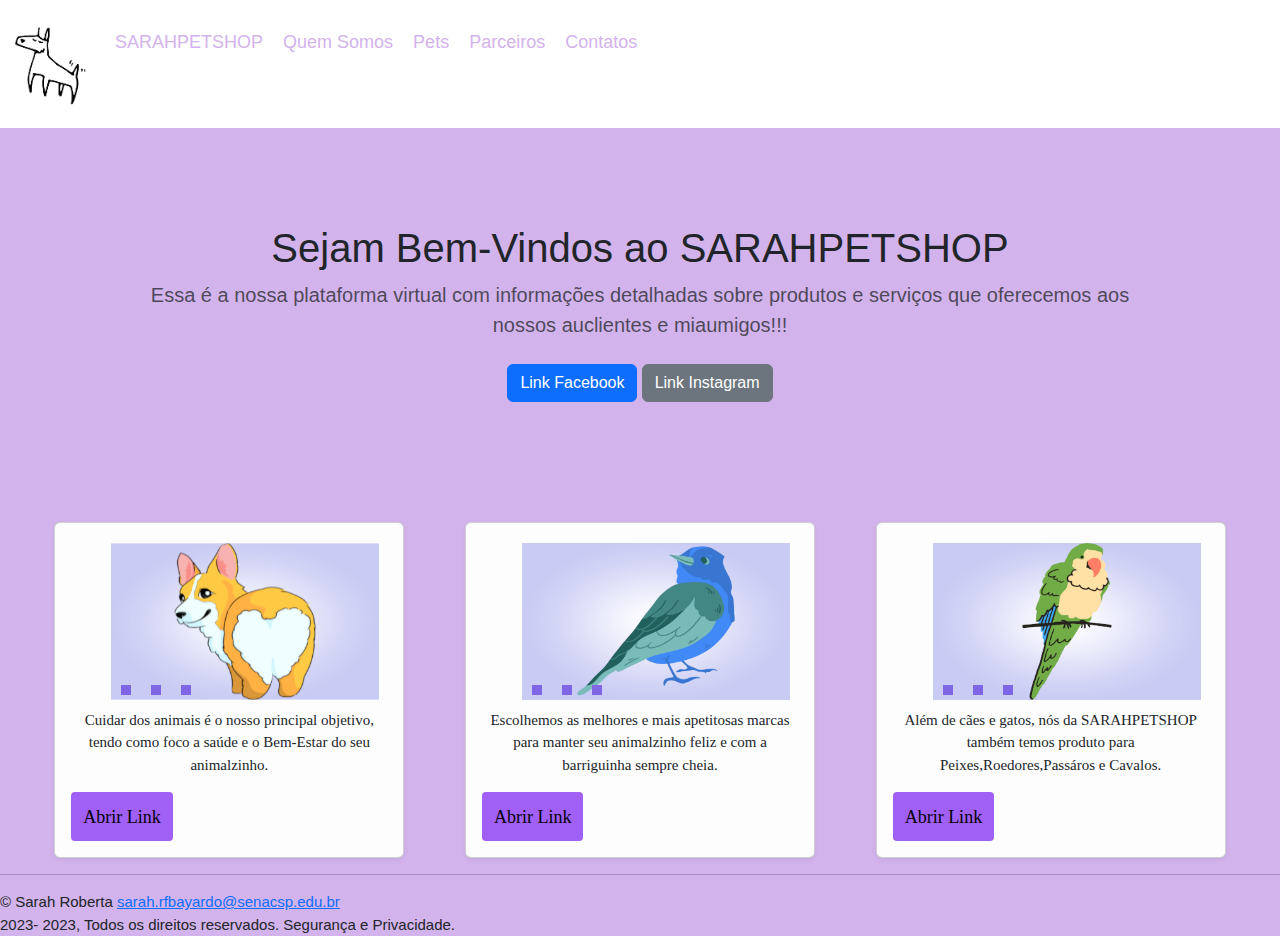
<file: index.html>
<!DOCTYPE html>
<html lang="pt-br">

<head>
    <meta charset="UTF-8">
    <meta name="viewport" content="width=device-width, initial-scale=1.0">
    <meta name="description" content="Na Sarah Pet Shop, você encontra tudo para seu querido e amado pet.
    Com as melhores marcas e os melhores preços. Você compra online e recebe o seu pedidoem casa. ">
    <meta name="author" content="Sarah Fontanezi">
    <meta name="keywords"
        content="pet-shop, pet, cão, cachorro, gato, calopsita, piriquito, canário, tartaruga, peixes ornamentais">
    <meta name="robots" content="index, follow">
    <meta http-equiv="cache-control" content="no-cache">
    <meta http-equiv="content-language" content="pt-br">
    <meta http-equiv="content-type" content="text/hmtl; charset=UTP-8">
    <meta http-equiv="refresh" content="300">
    <!--<link rel="stylesheet" href="https://maxcdn.bootstrapcdn.com/bootstrap/3.4.1/css/bootstrap.min.css">-->
    <link rel="stylesheet" href="css/bootstrap.min.css">
    <script src="https://ajax.googleapis.com/ajax/libs/jquery/3.6.1/jquery.min.js"></script>
    <script src="https://maxcdn.bootstrapcdn.com/bootstrap/3.4.1/js/bootstrap.min.js"></script>
    <link rel="stylesheet" media="screen" type="text/css" href="css/style.css">
    <link rel="shortcut icon" href="icones/icondog.png">

    <title>Sarah PetShop</title>

</head>

<!--início do cabeçalho-->

<body>
    <div class="cont_header">
        <header class="simple_header">
            <table>
                <tr>
                    <td>
                        <a href="index.html" class="link_header">
                            <img class="icon_image" width="80" heigth="80" src="icones/icondog.png"></img>
                        </a>
                        &nbsp;
                        &nbsp;
                    </td>

                    <nav>
                        <td>
                            <ul class="navbar">

                                <li>
                                    <a href="index.html" class="link_header">
                                        <span class="ts-1">SARAHPETSHOP</span>
                                    </a>
                                    &nbsp;
                                    &nbsp;
                                    &nbsp;
                                    &nbsp;
                                    &nbsp;
                                </li>



                                <li>
                                    <a href="Quemsomos.html" class="link_header">
                                        <span class="ts-1">Quem Somos</span>
                                    </a>
                                    &nbsp;
                                    &nbsp;
                                    &nbsp;
                                    &nbsp;
                                    &nbsp;
                                </li>



                                <li>
                                    <a href="" class="link_header">
                                        <span class="ts-1">Pets</span>
                                    </a>
                                    <ul class="navbar">
                                        <li><a href="Cachorros.html" class="link_header">Cachorros</a></li>
                                        <li><a href="Gatos.html" class="link_header">Gatos</a></li>
                                        <li><a href="Aves.html" class="link_header">Aves</a></li>
                                        <li><a href="PeixesOrnamentais.html" class="link_header">Peixes Ornamentais</a></li>
                                        <li><a href="Roedores.html" class="link_header">Roedores</a></li>
                                    </ul>
                                    &nbsp;
                                    &nbsp;
                                    &nbsp;
                                    &nbsp;
                                    &nbsp;
                                </li>



                                <li>
                                    <a href="Parceiros.html" class="link_header">
                                        <span class="ts-1">Parceiros</span>
                                    </a>
                                    &nbsp;
                                    &nbsp;
                                    &nbsp;
                                    &nbsp;
                                    &nbsp;
                                </li>



                                <li>
                                    <a href="faleconosco.html" class="link_header">
                                        <span class="ts-1">Contatos</span>
                                    </a>
                                    &nbsp;
                                </li>
                            </ul>

                        </td>
                    </nav>
                </tr>
            </table>
        </header>

    </div>
    <!--Fim do cabeçalho-->

    <!--Criação dos albuns-->
    <div class="cont_home_principal">
        

    </div>

    <main>
        <section class="py-5 text-center container">
            <div class="row py-lg-5">
                <div class="col-lg-6-md-8 mx-auto">
                    <h1 class="fw-light">Sejam Bem-Vindos ao SARAHPETSHOP</h1>
                    <p class="lead text-muted">
                        Essa é a nossa plataforma virtual com informações detalhadas sobre produtos e serviços que oferecemos aos nossos auclientes e miaumigos!!! 
                    </p>
                    <p>
                        <a href="https://www.facebook.com/petzbr/?locale=pt_BR" class="btn btn-primary my-2">Link Facebook</a>
                        <a href="https://www.instagram.com/agropetaquarismo/" class="btn btn-secondary my-2">Link Instagram</a>
                    </p>
                </div>
            </div>
        </section>

        <div class="row row-cols1 row-cols-sm-2 row-cols-md-3 g-3">
            <div class="col"> <!--ALBUM 1-->
                <div class="card shadow-sm">
                    <div class="cont_carousel">
                        <ul class="slider">
                              <li>
                                    <input type="radio" id="slide" name="slide" checked>
                                    <!--Tag input, type radio serve para deixar a pessoa só escolher uma opção-->
                                    <label for="slide1"></label>
                                    <img src="imagens/cachorro.png">
                              </li>
          
                                <li>
                                    <input type="radio" id="slide2" name="slide2">
                                    <!--Tag input, type radio serve para deixar a pessoa só escolher uma opção-->
                                    <label for="slide2"></label>
                                    <img src="imagens/cavalo.png">
                                </li>
          
                                <li>
                                    <input type="radio" id="slide3" name="slide3">
                                    <!--Tag input, type radio serve para deixar a pessoa só escolher uma opção-->
                                    <label for="slide3"></label>
                                    <img src="imagens/gato.png">
                                </li>
                          </ul>
                      </div>
                    <div class="card-body">
                        <p class="card-text">
                            Cuidar dos animais é o nosso principal objetivo, tendo como foco a saúde e o Bem-Estar do seu animalzinho.
                        </p>
                        <div class="d-flex justify-content-between align-items-center">
                            <div class="btn-group">
                                <button type="button" class="btn btn-sm btn-outline-secondary">Abrir Link</button>
                            </div>
                        </div>
                    </div>
                </div>
            </div>
            <div class="col"> <!--ALBUM 2-->
                <div class="card shadow-sm">
                    <div class="cont_carouse2">
                        <ul class="slider2">
                              <li>
                                    <input type="radio" id="slide4" name="slide4" checked>
                                    <!--Tag input, type radio serve para deixar a pessoa só escolher uma opção-->
                                    <label for="slide4"></label>
                                    <img src="imagens/passaro.png">
                              </li>
          
                                <li>
                                    <input type="radio" id="slide5" name="slide5">
                                    <!--Tag input, type radio serve para deixar a pessoa só escolher uma opção-->
                                    <label for="slide5"></label>
                                    <img src="imagens/pata.png">
                                </li>
          
                                <li>
                                    <input type="radio" id="slide6" name="slide6">
                                    <!--Tag input, type radio serve para deixar a pessoa só escolher uma opção-->
                                    <label for="slide6"></label>
                                    <img src="imagens/peixe.png">
                                </li>
          
  
                          </ul>
                      </div>
                    <div class="card-body">
                        <p class="card-text">
                            Escolhemos as melhores e mais apetitosas marcas para manter seu animalzinho feliz e com a barriguinha sempre cheia. 
                        </p>
                        <div class="d-flex justify-content-between align-items-center">
                            <div class="btn-group">
                                <button type="button" class="btn btn-sm btn-outline-secondary">Abrir Link</button>
                            </div>
                        </div>
                    </div>
                </div>
            </div>
            <div class="col"> <!--ALBUM 3-->
                <div class="card shadow-sm">
                    <div class="cont_carouse3">
                        <ul class="slider3">
                              <li>
                                    <input type="radio" id="slide7" name="slide7" checked>
                                    <!--Tag input, type radio serve para deixar a pessoa só escolher uma opção-->
                                    <label for="slide7"></label>
                                    <img src="imagens/periquito.png">
                              </li>
          
                                <li>
                                    <input type="radio" id="slide8" name="slide8">
                                    <!--Tag input, type radio serve para deixar a pessoa só escolher uma opção-->
                                    <label for="slide8"></label>
                                    <img src="imagens/racao.png">
                                </li>
          
                                <li>
                                    <input type="radio" id="slide9" name="slide9">
                                    <!--Tag input, type radio serve para deixar a pessoa só escolher uma opção-->
                                    <label for="slide9"></label>
                                    <img src="imagens/rato.png">
                                </li>
          
  
                          </ul>
                      </div>
                    <div class="card-body">
                        <p class="card-text">
                            Além de cães e gatos, nós da SARAHPETSHOP também temos produto para Peixes,Roedores,Passáros e Cavalos. 
                        </p>
                        <div class="d-flex justify-content-between align-items-center">
                            <div class="btn-group">
                                <button type="button" class="btn btn-sm btn-outline-secondary">Abrir Link</button>
                            </div>
                        </div>
                    </div>
                </div>
            </div>
        </div>
    
        <div class="cont_home_principal"></div>   
    </main>
    <!-- Fim da Criação dos albuns-->

    <!--inicio rodé-->
    <hr>
    <div class="cont_footer">
        <footer class="simple_footer">

            <span>

                &#169; Sarah Roberta
                <a href="sarah.rfbayardo@senacsp.edu.br">sarah.rfbayardo@senacsp.edu.br</a>
            </span>
            <br>
            <span>2023- 2023, Todos os direitos reservados. Segurança e Privacidade.</span>
        </footer>

    </div>
</body>












</html>
</file>
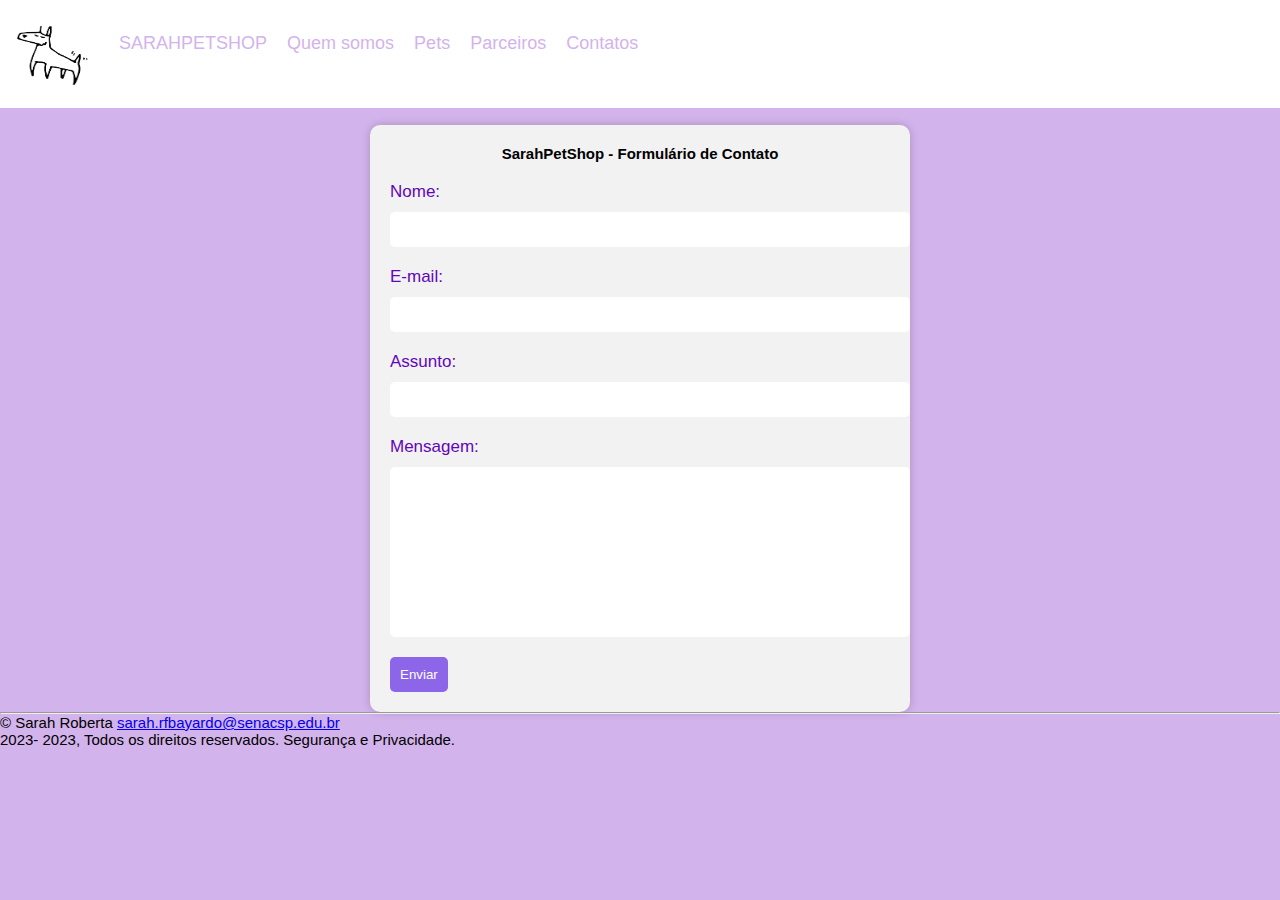
<file: faleconosco.html>
<!DOCTYPE html>
<html lang="pt-br">

<head>
  <meta charset="UTF-8">
  <!--navegador-->
  <meta name="viewport" content="width=device-width, initial-scale=1.0">
  <meta name="description"
    content="Na Sarah Petshop o maior petshop do Brasil, você econtra tudo para seu querido e amado pet. compra online e escolhe como quer receber seu produto. Retire na loja ou receba em casa*">
  <!--Serve para dar uma descrição no pagina do google, onde vai aparecer o link e em baixo um resumo da página-->
  <meta name="author" content="Giovanna Tonetto">
  <!--Nome do autor que está fazendo a página-->
  <meta name="keywords"
    content="pet-shop, pet, cão, cachorro, gato, calopsita, piriquito, canário, tartatuga, peixes ornamentais">
  <!--palavras chaves-->
  <meta name="robots" content="index, follow">
  <!--Ele vai incluir que minha página vai ser incluida nas listas de páginas. Follow= Ele vai linkar minhas outras páginas -->
  <meta http-equiv="cache-control" content="no-cache">
  <!--Para não ficar no  historico do cliente ou da pessoa que está usando-->
  <meta http-equiv="content-langue" content="pt-br">
  <!--Serve para mostrar quais idiomas sua página tem-->
  <meta http-equiv="content-type" content="text/html; charset=UTF-8">
  <!--navegação-->
  <meta http-equiv="refresh" content="300">
  <!--Auto-refresh, para a pessoa que deixa a página aberta por determinado tempo (Sites de notícias usam muito)-->

  <!--CSS Bootstrap-->
  <!--link rel="stylesheet" href="https://maxcdn.bootstrapcdn.com/bootstrap/3.4.1/css/bootstrap.min.css"-->
  <script src="https://ajax.googleapis.com/ajax/libs/jquery/3.6.1/jquery.min.js"></script>
  <script src="https://maxcdn.bootstrapcdn.com/bootstrap/3.4.1/js/bootstrap.min.js"></script>

  <!--Javascript nativo-->
  <script src="script/script.js"></script>

  <!--CSS nativo-->
  <link rel="stylesheet" media="screen" type="text/css" href="css/style.css">

  <!--media screen serve para visualização e print serve para impressão-->
  <link rel="shortcut icon" href="icones/icondog.png">
  <!--para colocar icone na página-->

  <title>Sarah Petshop</title>

</head>

<body>
  <!--Início do cabeçalho-->
  <div class="cont_header">
    <!--Diferença do id para o class, o id serve só para aquele id se eu fizer uma modificação vai servir apenas para essa ou seja individual, já  a class serve para toda as clases-->
    <header class="simple_header">
      <table>
        <!--Tabela serve para dividir os elementos ou em partes-->
        <tr>
          <!-- cria a linha da tabela-->
          <td>
            <!--td coluna-->
            <a href="index.html" class="link_header">
              <!--a href="index.html" class="simple_header" usamos para colocar os icones de cima voltar para a página inicial. NÃO ESQUECER QUE PRECISO COLOCAR O /a DEPOIS QUE EU FAZER TODAS AS MODIFICAÇÕES PARA ELE ENTREGAR O TÍTULO E A IMAGEM.-->
              <img class="icon_image" width="80" height="80" src="icones/icondog.png"></img>
              <!--Imagem do cachorro-->
            </a>
            &nbsp;
            &nbsp;
            <!--único jeito de dar espaço mo html-->
          </td>

          <nav>
            <td>
              <ul class="navbar">
                <!--ul lista não ordenada-->
                <li>
                  <!--li  são os itens da lista-->
                  <a href="index.html" class="link_header">
                    <span class="ts-1">SARAHPETSHOP</span>
                    <!--Span serve como título igual o h1, porém ele apenas muda a letra-->
                  </a>
                  &nbsp;
                  &nbsp;
                </li>



                <li>
                  <a href="Quemsomos.html" class="link_header">
                    <span class="ts-1">Quem somos</span>
                  </a>
                  &nbsp;
                  &nbsp;
                </li>



                <li>
                  <a href="" class="link_header">
                    <span class="ts-1">Pets</span>
                  </a>
                  <ul class="navbar">
                    <li><a href="Cachorros.html" class="link_header">Cachorros</a></li>
                    <li><a href="Gatos.html" class="link_header">Gatos</a></li>
                    <li><a href="Aves.html" class="link_header">Aves</a></li>
                    <li><a href="PeixesOrnamentais.html" class="link_header">Peixes Ornamentais</a></li>
                    <li><a href="Roedores.html" class="link_header">Roedores</a></li>
                  </ul>

                </li>

                <li>
                  <a href="Parceiros.html" class="link_header">
                    <span class="ts-1">Parceiros</span>
                  </a>
                  &nbsp;
                  &nbsp;
                </li>

                <li>
                  <a href="faleconosco.html" class="link_header">
                    <span class="ts-1">Contatos</span>
                  </a>
                  &nbsp;
                  &nbsp;
                </li>

              </ul>
            </td>


          </nav>
        </tr>
      </table>
    </header>
  </div>
  <!--Final do cabeçalho-->
 <br>

 <!--Inicio do Formulário-->
 <div class="container_form">
   <div class="row py-4">
      <div class="col">
        <h4>SarahPetShop - Formulário de Contato</h4>
      </div>
  </div>
  <form id="contact-form">
      <label for="name">Nome:</label>
      <input type="text" id="name" name="name" required>

      <label for="email">E-mail:</label>
      <input type="email" id="email" name="email" required>

      <label for="subject">Assunto:</label>
      <input type="text" id="subject" name="subject" required>

      <label for="message">Mensagem:</label>
      <textarea id="message" name="message" required></textarea>

      <button type="submit">Enviar</button>
  </form>


</div>

 <!--Fim do Formulário-->
 
 <!--Início Rodapé-->
  <hr>
  <div class="cont_footer">
    <footer class="simple_footer">
      <!--footer tag do rodapé-->
      <span>
        <!--emoji de -->
        &#169; Sarah Roberta 
        <a href="sarah.rfbayardo@senacsp.edu.br">sarah.rfbayardo@senacsp.edu.br</a>
      </span>
      <br>
      <span>2023- 2023, Todos os direitos reservados. Segurança e Privacidade.</span>
    </footer>

  </div>
  <!--Fim do rodapé-->
</body>

</html>
</file>
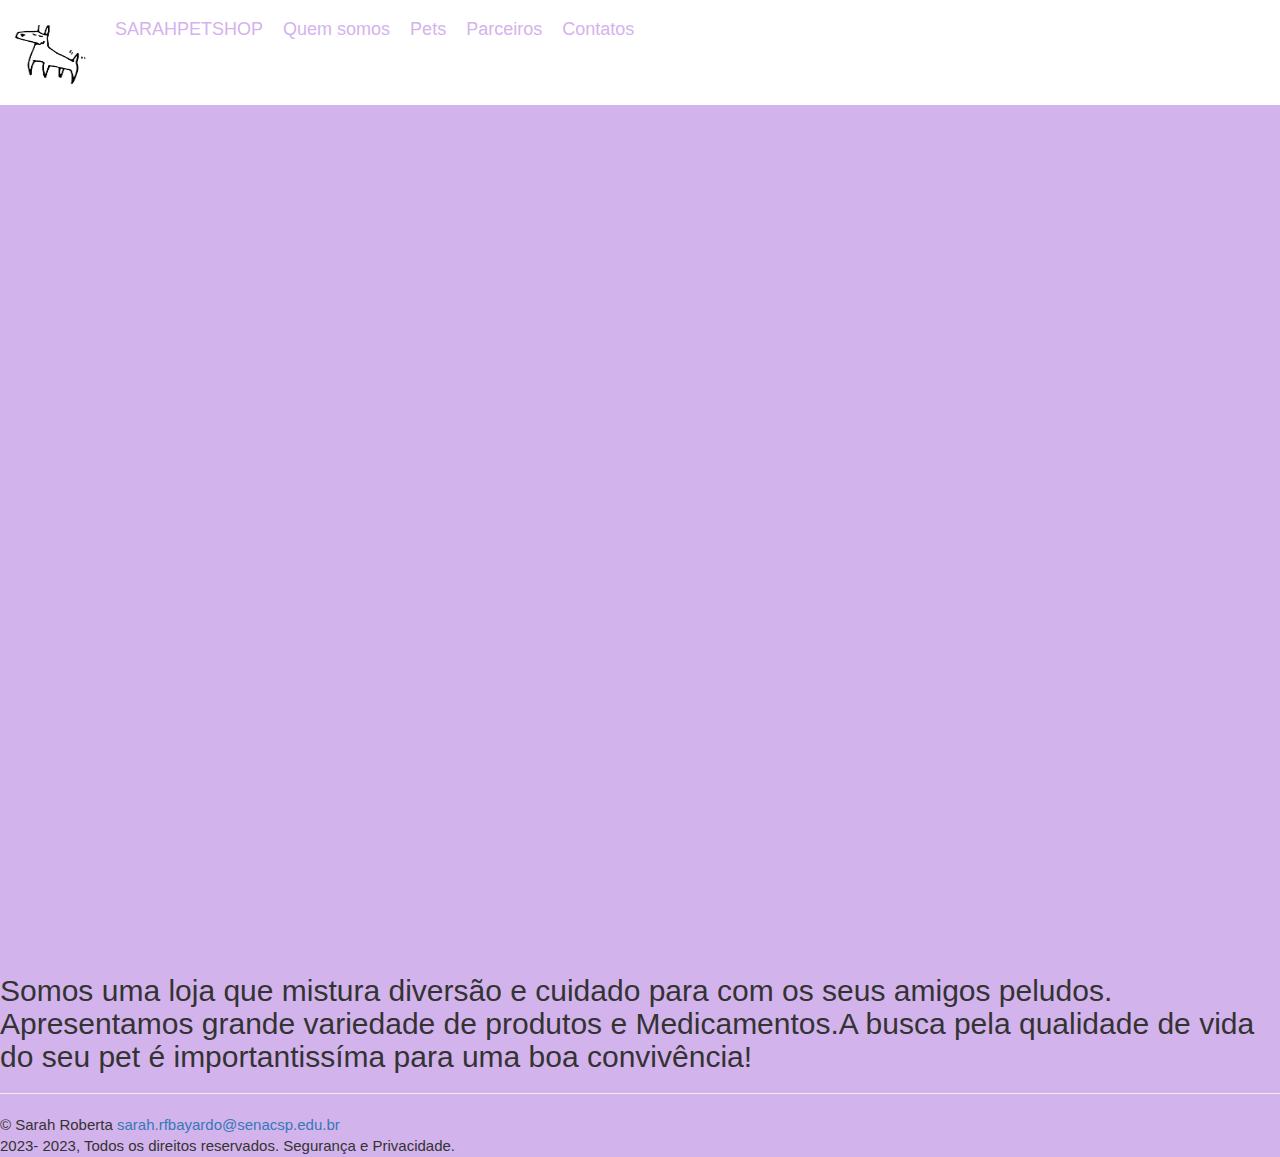
<file: Quemsomos.html>
<!DOCTYPE html>
<html lang="pt-br">

<head>
  <meta charset="UTF-8">
  <!--navegador-->
  <meta name="viewport" content="width=device-width, initial-scale=1.0">
  <meta name="description"
    content="Na Sarah Petshop o maior petshop do Brasil, você econtra tudo para seu querido e amado pet. compra online e escolhe como quer receber seu produto. Retire na loja ou receba em casa*">
  <!--Serve para dar uma descrição no pagina do google, onde vai aparecer o link e em baixo um resumo da página-->
  <meta name="author" content="Giovanna Tonetto">
  <!--Nome do autor que está fazendo a página-->
  <meta name="keywords"
    content="pet-shop, pet, cão, cachorro, gato, calopsita, piriquito, canário, tartatuga, peixes ornamentais">
  <!--palavras chaves-->
  <meta name="robots" content="index, follow">
  <!--Ele vai incluir que minha página vai ser incluida nas listas de páginas. Follow= Ele vai linkar minhas outras páginas -->
  <meta http-equiv="cache-control" content="no-cache">
  <!--Para não ficar no  historico do cliente ou da pessoa que está usando-->
  <meta http-equiv="content-langue" content="pt-br">
  <!--Serve para mostrar quais idiomas sua página tem-->
  <meta http-equiv="content-type" content="text/html; charset=UTF-8">
  <!--navegação-->
  <meta http-equiv="refresh" content="300">
  <!--Auto-refresh, para a pessoa que deixa a página aberta por determinado tempo (Sites de notícias usam muito)-->

  <!--CSS Bootstrap-->
  <link rel="stylesheet" href="https://maxcdn.bootstrapcdn.com/bootstrap/3.4.1/css/bootstrap.min.css">
  <script src="https://ajax.googleapis.com/ajax/libs/jquery/3.6.1/jquery.min.js"></script>
  <script src="https://maxcdn.bootstrapcdn.com/bootstrap/3.4.1/js/bootstrap.min.js"></script>

  <!--CSS nativo-->
  <link rel="stylesheet" media="screen" type="text/css" href="css/style.css">


  <!--Meu CSS-->
  <link rel="stylesheet" media="screen" type="text/css" href="css/style.css">
  <!--media screen serve para visualização e print serve para impressão-->
  <link rel="shortcut icon" href="icones/icondog.png">
  <!--para colocar icone na página-->

  <title>Sarah Petshop</title>

</head>

<body>
  <!--Início do cabeçalho-->
  <div class="cont_header">
    <!--Diferença do id para o class, o id serve só para aquele id se eu fizer uma modificação vai servir apenas para essa ou seja individual, já  a class serve para toda as clases-->
    <header class="simple_header">
      <table>
        <!--Tabela serve para dividir os elementos ou em partes-->
        <tr>
          <!-- cria a linha da tabela-->
          <td>
            <!--td coluna-->
            <a href="index.html" class="link_header">
              <!--a href="index.html" class="simple_header" usamos para colocar os icones de cima voltar para a página inicial. NÃO ESQUECER QUE PRECISO COLOCAR O /a DEPOIS QUE EU FAZER TODAS AS MODIFICAÇÕES PARA ELE ENTREGAR O TÍTULO E A IMAGEM.-->
              <img class="icon_image" width="80" height="80" src="icones/icondog.png"></img>
              <!--Imagem do cachorro-->
            </a>
            &nbsp;
            &nbsp;
            <!--único jeito de dar espaço mo html-->
          </td>

          <nav>
            <td>
              <ul class="navbar">
                <!--ul lista não ordenada-->
                <li>
                  <!--li  são os itens da lista-->
                  <a href="index.html" class="link_header">
                    <span class="ts-1">SARAHPETSHOP</span>
                    <!--Span serve como título igual o h1, porém ele apenas muda a letra-->
                  </a>
                  &nbsp;
                  &nbsp;
                </li>



                <li>
                  <a href="Quemsomos.html" class="link_header">
                    <span class="ts-1">Quem somos</span>
                  </a>
                  &nbsp;
                  &nbsp;
                </li>



                <li>
                  <a href="" class="link_header">
                    <span class="ts-1">Pets</span>
                  </a>
                  <ul class="navbar">
                    <li><a href="Cachorros.html" class="link_header">Cachorros</a></li>
                    <li><a href="Gatos.html" class="link_header">Gatos</a></li>
                    <li><a href="Aves.html" class="link_header">Aves</a></li>
                    <li><a href="PeixesOrnamentais.html" class="link_header">Peixes Ornamentais</a></li>
                    <li><a href="Roedores.html" class="link_header">Roedores</a></li>
                  </ul>

                </li>

                <li>
                  <a href="Parceiros.html" class="link_header">
                    <span class="ts-1">Parceiros</span>
                  </a>
                  &nbsp;
                  &nbsp;
                </li>

                <li>
                  <a href="faleconosco.html" class="link_header">
                    <span class="ts-1">Contatos</span>
                  </a>
                  &nbsp;
                  &nbsp;
                </li>

              </ul>
            </td>


          </nav>
        </tr>
      </table>
    </header>
  </div>
  <!--Final do cabeçalho-->

  <br>
  <br>
  <br>
  <br>
  <br>
  <br>

  <!--Para colocar vídeo do youtube-->
  <div id="video" class="video-container">
    <iframe width="560" height="315" src="https://www.youtube.com/embed/EAjQNcH9ug0" title="YouTube video player" frameborder="0" allow="accelerometer; autoplay; clipboard-write; encrypted-media; gyroscope; picture-in-picture; web-share" allowfullscreen></iframe>

  </div>

  <h2> Somos uma loja que mistura diversão e cuidado para com os seus amigos peludos. Apresentamos grande variedade de produtos e Medicamentos.A busca pela qualidade de vida do seu pet é importantissíma para uma boa convivência!</h2>

  <!--Início Rodapé-->
  <hr>
  <div class="cont_footer">
    <footer class="simple_footer">
      <!--footer tag do rodapé-->
      <span>
        <!--emoji de -->
        &#169; Sarah Roberta 
        <a href="sarah.rfbayardo@senacsp.edu.br">sarah.rfbayardo@senacsp.edu.br</a>
      </span>
      <br>
      <span>2023- 2023, Todos os direitos reservados. Segurança e Privacidade.</span>
    </footer>

  </div>
  <!--Fim do rodapé-->
</body>

</html>
</file>
<file: css/style.css>
*{margin:0; padding: 0;}

body{
    font-family: 'Gill Sans', 'Gill Sans MT', Calibri, 'Trebuchet MS', sans-serif;
    font-size: 15px;
    background-color: #d3b3ec;
}


.simple_header{
    padding: 12px 10px;
    text-align: left;
    background: white;
    color: aliceblue;
    font-size: 18px;
    float: none;
}


.icon_image{
    position: relative;
    float: left;
    padding: 0;
}


.navbar{
    list-style: none;
    border: 0px solid cornflowerblue;
    float: left;
}


.navbar li{
    position: relative;
    float: left;
    border-right: 0px solid cornflowerblue;
}


.navbar li a{
    color: #d3b3ec;
    text-decoration: none;
    padding: 5px 10px;
    display: block;
}


.navbar li a:hover{
    background: white;
    color: cornflowerblue;
    box-shadow: 0 3px 10px 0  #d3b3ec;
    -webkit-box-shadow: 0 3px 10px 0 white;
    text-shadow: 0px 0px 5px cornflowerblue;
}


.navbar li ul{
    position: absolute;
    top: 25px;
    left: 0;
    background-color: rgb(233, 224, 241);
    display: none;
}


.navbar li:hover ul, .navbar  li.over ul{
    display: block;
}


.navbar li ul li{
    border:0px solid #d3b3ec;
    display: block;
    width: 150px;
}

/*parte central da págiona*/

.cont_home_principal{
    justify-content:center;
    display: flex;
    align-items: center;
    color: black;
}


.cont_home_principal h1{
    color: black;
}


.cont_home_principal table {
    width: 100%;
    margin-bottom: .5em;
    table-layout: fixed;
    text-align: justify;
}


.cont_home_principal table tr td{
    border: 1px solid;
    width: 425px;
    height: 250px;
}

/*slider carousel 1 */

.slider{
    display: block;
    height: 150px; /*altura*/
    width: 300px; /*largura*/
    margin: auto;
    margin-top: 20px;
    position: relative;
    
}


.slider li{
    list-style: none;
    position: absolute;
}


.slider img{
    margin: auto;
    height: 100%;
    width: 100%;
    vertical-align: top;
}


.slider input{
    display:none;
}


.slider label{
    background-color: #7f66e4;
    bottom: 5px;
    cursor: pointer;
    display: block;
    height: 10px;
    position:absolute;
    width: 10px;
    z-index: 10;
}


.slider li:nth-child(1) label{
    left: 10px;
}


.slider li:nth-child(2) label{
    left: 40px;
}


.slider li:nth-child(3) label{
    left: 70px;
}


.slider img{
    opacity: 0;
    visibility: hidden;
}


.slider li input:checked~img{
    opacity: 1;
    visibility: visible;
    z-index: 10;
}
/*slider carousel 2 */

.slider2{
    display: block;
    height: 150px; /*altura*/
    width: 300px; /*largura*/
    margin: auto;
    margin-top: 20px;
    position: relative;
    
}


.slider2 li{
    list-style: none;
    position: absolute;
}


.slider2 img{
    margin: auto;
    height: 100%;
    width: 100%;
    vertical-align: top;
}


.slider2 input{
    display:none;
}


.slider2 label{
    background-color: #7f66e4;
    bottom: 5px;
    cursor: pointer;
    display: block;
    height: 10px;
    position:absolute;
    width: 10px;
    z-index: 10;
}


.slider2 li:nth-child(1) label{
    left: 10px;
}


.slider2 li:nth-child(2) label{
    left: 40px;
}


.slider2 li:nth-child(3) label{
    left: 70px;
}


.slider2 img{
    opacity: 0;
    visibility: hidden;
}


.slider2 li input:checked~img{
    opacity: 1;
    visibility: visible;
    z-index: 10;
}
/*slider carousel 3 */

.slider3{
    display: block;
    height: 150px; /*altura*/
    width: 300px; /*largura*/
    margin: auto;
    margin-top: 20px;
    position: relative;
    
}


.slider3 li{
    list-style: none;
    position: absolute;
}


.slider3 img{
    margin: auto;
    height: 100%;
    width: 100%;
    vertical-align: top;
}


.slider3 input{
    display:none;
}


.slider3 label{
    background-color: #7f66e4;
    bottom: 5px;
    cursor: pointer;
    display: block;
    height: 10px;
    position: absolute;
    width: 10px;
    z-index: 10;
}


.slider3 li:nth-child(1) label{
    left: 10px;
}


.slider3 li:nth-child(2) label{
    left: 40px;
}


.slider3 li:nth-child(3) label{
    left: 70px;
}


.slider3 img{
    opacity: 0;
    visibility: hidden;
}


.slider3 li input:checked~img{
    opacity: 1;
    visibility: visible;
    z-index: 10;
}



form {
    color: rgb(99, 5, 187);
    font-size: 17px;
    font-family: Arial, Helvetica, sans-serif;
}

.container_form {
	max-width: 500px;
	margin: 0 auto;
	padding: 20px;
	background-color: #f2f2f2;
	border-radius: 10px;
	box-shadow: 0 0 10px rgba(0, 0, 0, 0.2);
}

h4 {
	text-align: center;
	margin-bottom: 20px;
}

form label {
	display: block;
	margin-bottom: 10px;
}

form input,
form textarea {
	display: block;
	width: 100%;
	padding: 10px;
	border: none;
	border-radius: 5px;
	margin-bottom: 20px;
}

form textarea {
	height: 150px;
	resize: none;
}

form button {
	display: block;
	background-color: #8c65e9;
	color: #fff;
	padding: 10px;
	border: none;
	border-radius: 5px;
	cursor: pointer;
	margin-top: 20px;
}

 /* Carousel + Album */

/* caroucel */
.carousel{
    background-color: #873de7;
    padding-top: 35px;
    padding-bottom: 35px;
  }
  
  
  .gallery {
    background: #8224ee;
  }
  
  .gallery-cell{ /* adicionando borda */
    border-radius: 10px;
  }
  
  .gallery-cell a img{ /* adicionando borda */
    border-radius: 10px;
  }
  
  .gallery-cell{
    width: 66%;
    height: 400px;
    margin-right: -200px;
  
    counter-increment: gallery-cell;
  }
  
  .gallery-cell{
    width: 66%;
    height: 400px;
    margin-right: -200px;
    
    counter-increment: gallery-cell;
  }
  
  .gallery-cell{
    width: 66%;
    height: 400px;
    margin-right: -200px;
    
    counter-increment: gallery-cell;
  }
  
  .gallery-cell{
    width: 66%;
    height: 400px;
    margin-right: -200px;
    
    counter-increment: gallery-cell;
  }
  
  .gallery-cell{
    width: 66%;
    height: 400px;
    margin-right: -200px;
    
    counter-increment: gallery-cell;
  }
  /* Fim carousel */
  
  
  
  /* Cards de vendas */
  
  .card {
      box-shadow: 0 4px 8px 0 rgba(0, 0, 0, 0.2);
      width: 350px;
      margin: auto;
      text-align: center;
      font-family: fantasy;
      background-color: #fdfdfd;
    }
    
  
    
    .card h1{
      padding-top: 10px;
      height: 80px;
      
    }
    
    .card h1{
      font-size: 15px;
    }
    
    
    .prince-2{
      color: grey;
      font-size: 15px;
      text-decoration:line-through;
      padding-bottom: 10px;
    }
    
    
    .price {
      font-weight: bold;
      color: #390779;
      font-size: 22px;
      padding-bottom: 10px;
    }
    
    
    .card button {
      border: none;
      outline: 0;
      padding: 12px;
      color: rgb(4, 1, 8);
      background-color: #a05ff5;
      text-align: center;
      cursor: pointer;
      width: 100%;
      font-size: 18px;
      padding-bottom: 10px;
    }
    
    
    .card button:hover {
      opacity: 0.7;
      transition: 0.5s;
    }

    .video-container {
        position: relative;
        padding-bottom: 56.25%; /* Proporção de aspecto 16:9 */
        height: 0;
        overflow: hidden;
    }
     
    .video-container iframe,
    .video-container object,
    .video-container embed {
        position: absolute;
        top: 0;
        left: 10%;
        width: 80%;
        height: 80%;
    }
</file>
